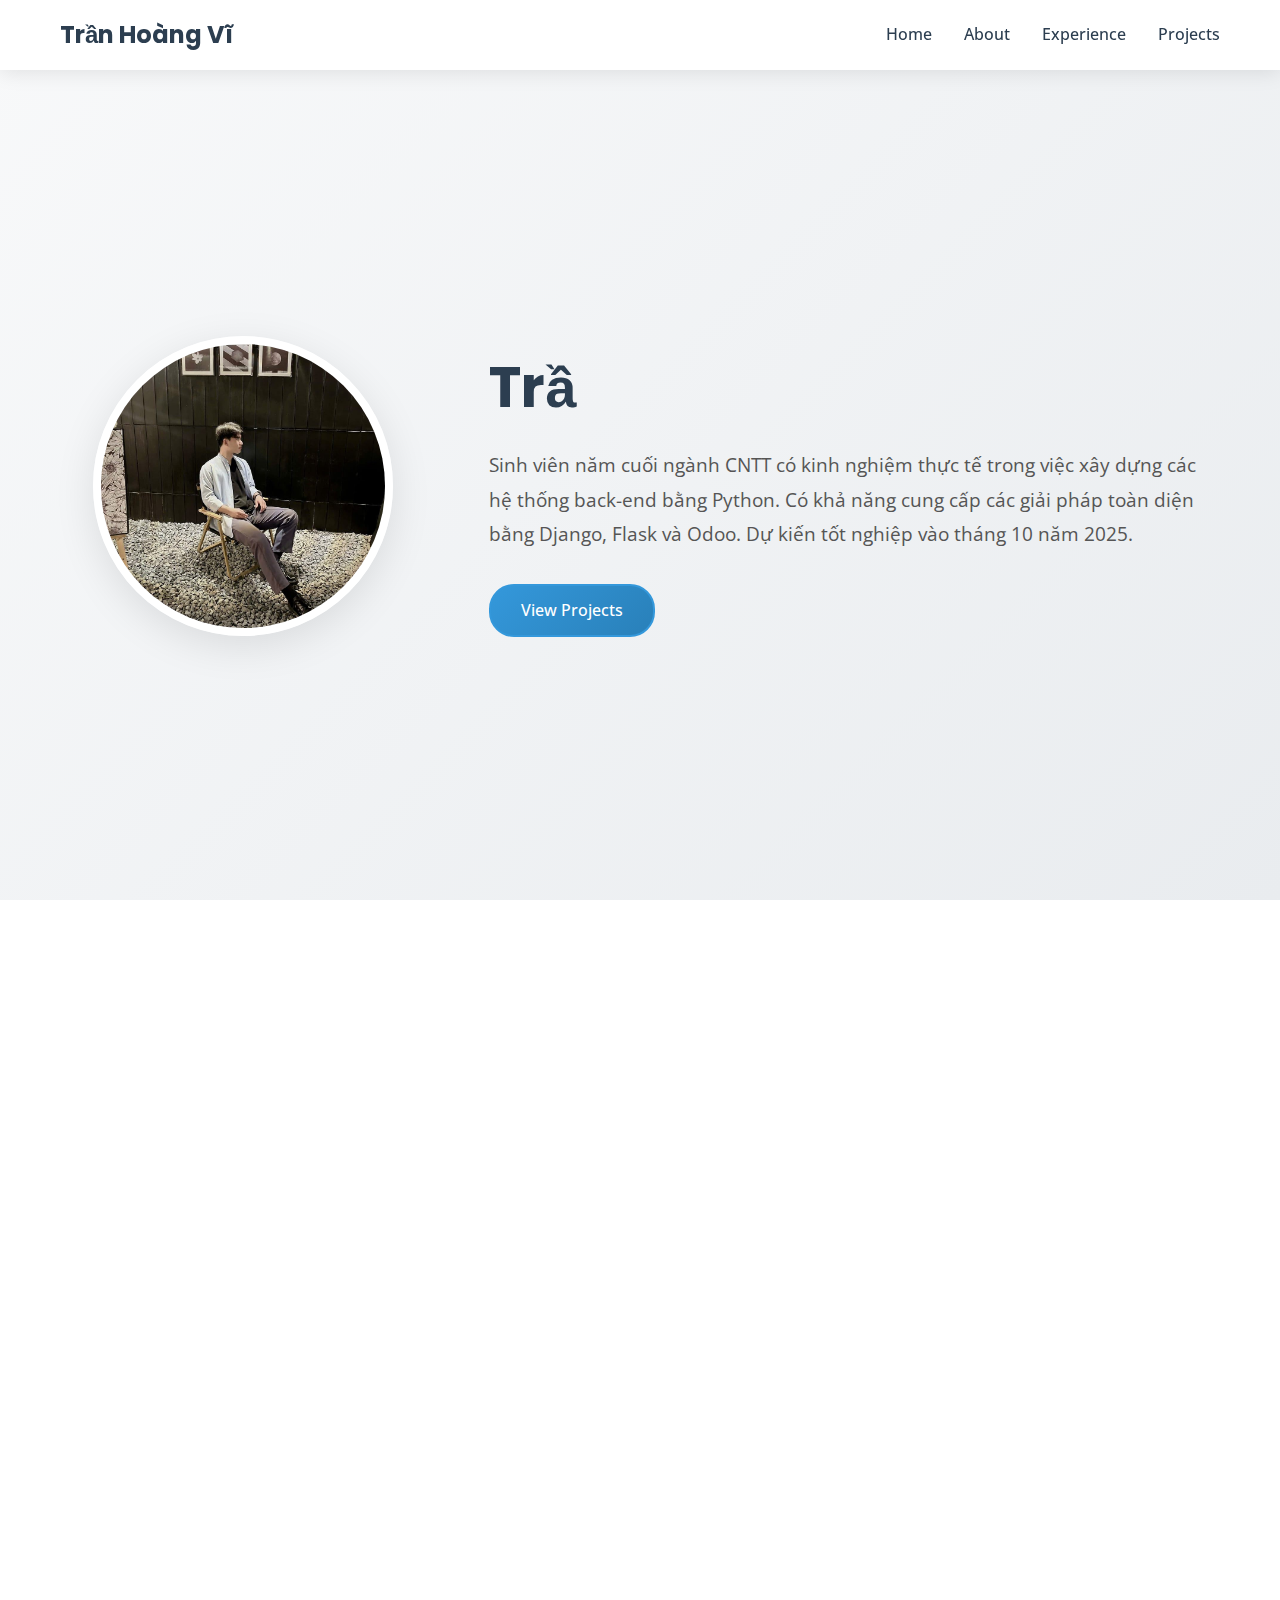
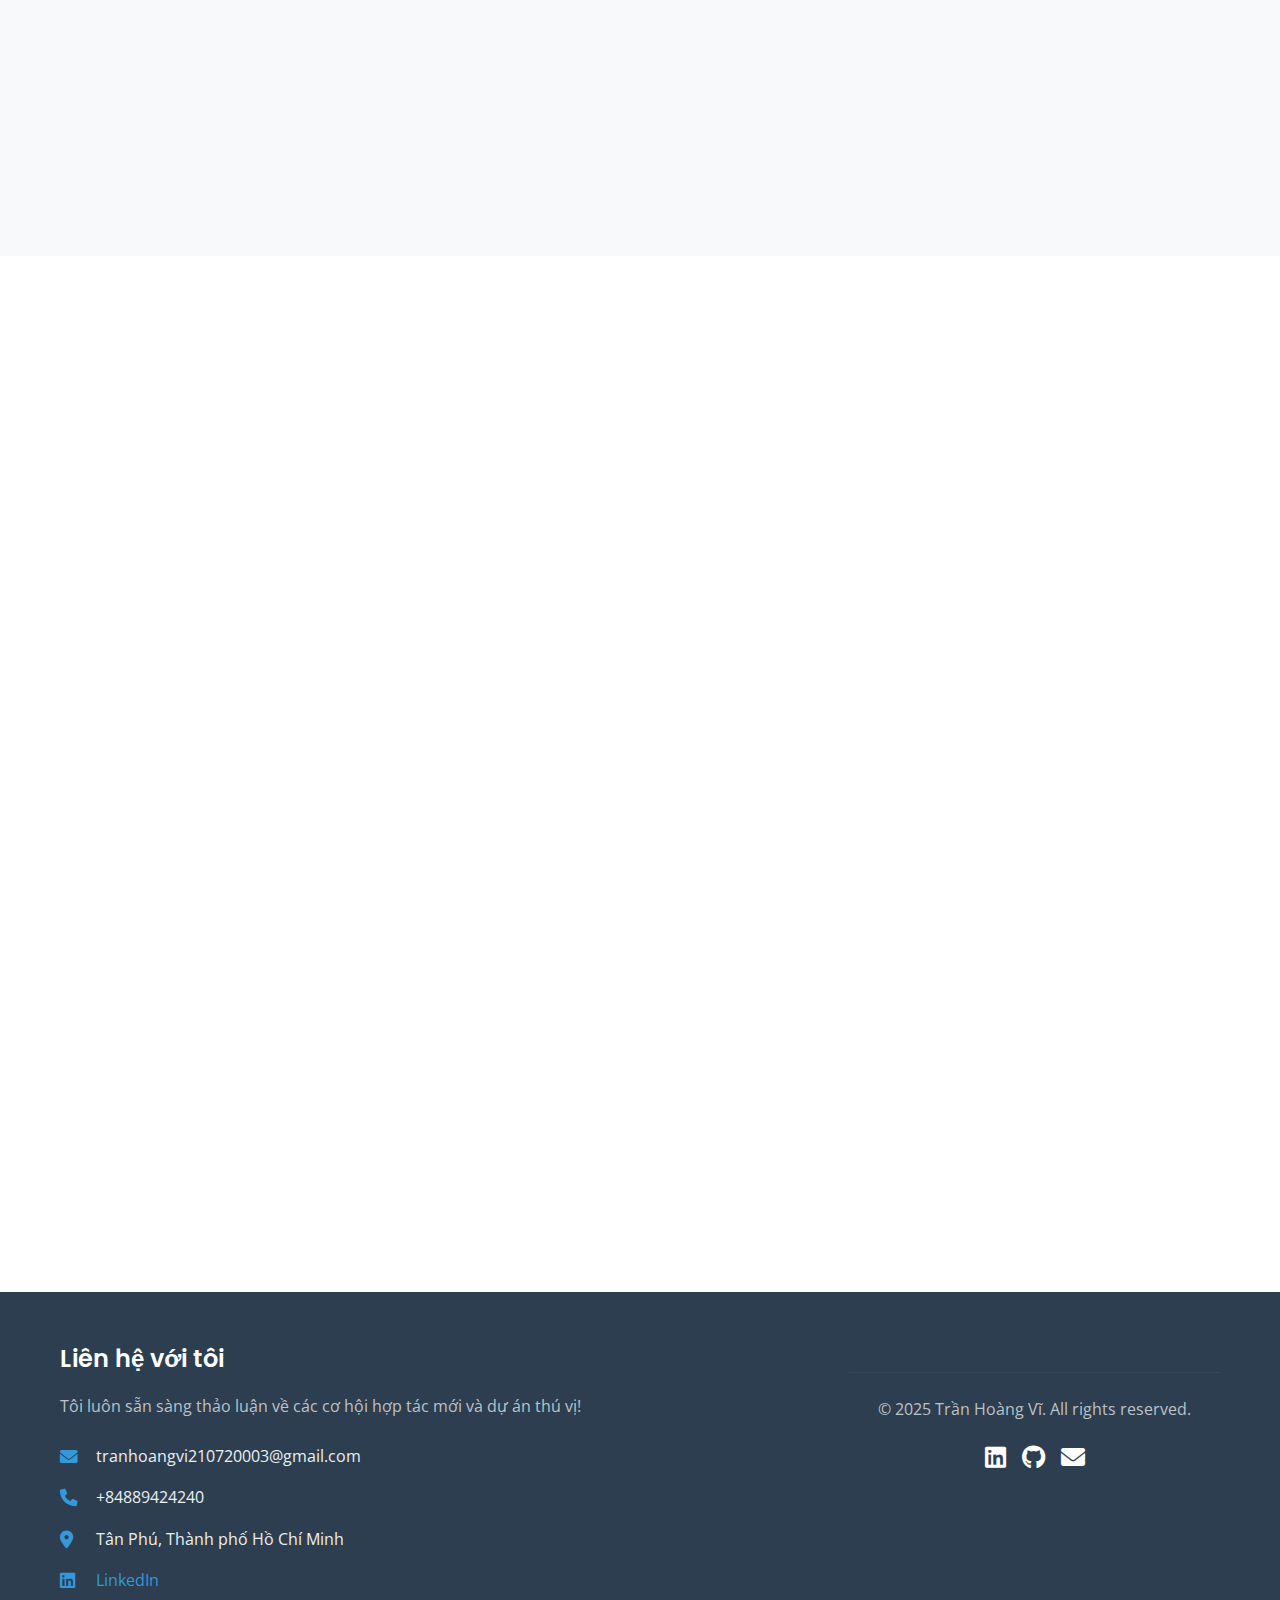
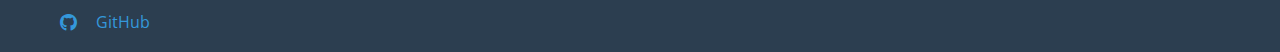
<file: index.html>
<!DOCTYPE html>
<html lang="vi">

<head>
    <meta charset="UTF-8">
    <meta name="viewport" content="width=device-width, initial-scale=1.0">
    <title>Trần Hoàng Vĩ - Python Developer Portfolio</title>
    <link rel="stylesheet" href="css/style.css">
    <link
        href="https://fonts.googleapis.com/css2?family=Poppins:wght@300;400;500;600;700&family=Open+Sans:wght@300;400;500;600&display=swap"
        rel="stylesheet">
    <link rel="stylesheet" href="https://cdnjs.cloudflare.com/ajax/libs/font-awesome/6.0.0/css/all.min.css">
</head>

<body>
    <!-- Header & Navigation -->
    <header class="header">
        <nav class="navbar">
            <div class="nav-container">
                <div class="nav-logo">
                    <h3>Trần Hoàng Vĩ</h3>
                </div>
                <ul class="nav-menu">
                    <li class="nav-item">
                        <a href="#home" class="nav-link">Home</a>
                    </li>
                    <li class="nav-item">
                        <a href="#about" class="nav-link">About</a>
                    </li>
                    <li class="nav-item">
                        <a href="#experience" class="nav-link">Experience</a>
                    </li>
                    <li class="nav-item">
                        <a href="#projects" class="nav-link">Projects</a>
                    </li>
                </ul>
                <div class="nav-toggle" id="mobile-menu">
                    <span class="bar"></span>
                    <span class="bar"></span>
                    <span class="bar"></span>
                </div>
            </div>
        </nav>
    </header>

    <!-- Hero Section -->
    <section id="home" class="hero">
        <div class="hero-container">
            <div class="hero-content">
                <div class="hero-image">
                    <img src="images/profile.jpg" alt="Trần Hoàng Vĩ" class="profile-img">
                </div>
                <div class="hero-text">
                    <h1 class="hero-title">Trần Hoàng Vĩ</h1>
                    <h2 class="hero-subtitle">Fresher Python Developer</h2>
                    <p class="hero-description">
                        Sinh viên năm cuối ngành CNTT có kinh nghiệm thực tế trong việc xây dựng các hệ thống back-end
                        bằng Python.
                        Có khả năng cung cấp các giải pháp toàn diện bằng Django, Flask và Odoo.
                        Dự kiến tốt nghiệp vào tháng 10 năm 2025.
                    </p>
                    <a href="#projects" class="btn btn-primary">View Projects</a>
                </div>
            </div>
        </div>
    </section>

    <!-- About Me Section -->
    <section id="about" class="about">
        <div class="container">
            <h2 class="section-title">About Me</h2>
            <div class="about-content">
                <div class="about-text">
                    <p>
                        Tôi là sinh viên năm cuối ngành Công nghệ Thông tin tại Đại học Công nghiệp Thực phẩm TP.HCM,
                        chuyên ngành Kỹ thuật Phần mềm (GPA: 3.12). Có kinh nghiệm thực tế trong việc phát triển
                        các hệ thống back-end sử dụng Python, Django, Flask và Odoo.
                    </p>

                    <div class="education">
                        <h3>Học vấn</h3>
                        <div class="education-item">
                            <h4>Đại học Công nghiệp Thực phẩm TP.HCM (HUIT)</h4>
                            <p>Chuyên ngành Kỹ thuật Phần mềm • GPA: 3.12 • 2021-2025</p>
                        </div>
                    </div>

                    <div class="skills">
                        <h3>Kỹ năng chính</h3>
                        <ul class="skills-list">
                            <li>Phát triển ứng dụng web với Django</li>
                            <li>Thu thập và xử lý dữ liệu bằng Scrapy</li>
                            <li>Xây dựng module và triển khai hệ thống Odoo</li>
                            <li>Phân tích dữ liệu và phân loại bệnh bằng machine learning</li>
                            <li>Làm việc với cơ sở dữ liệu: PostgreSQL, SQLite, SQL Server, MongoDB</li>
                            <li>Triển khai dự án bằng Docker Compose</li>
                            <li>Quản lý mã nguồn bằng GitHub và GitLab</li>
                        </ul>
                    </div>
                </div>

                <div class="tech-stack">
                    <h3>Tech Stack</h3>
                    <div class="tech-icons">
                        <div class="tech-item">
                            <i class="fab fa-python"></i>
                            <span>Python</span>
                        </div>
                        <div class="tech-item">
                            <i class="fab fa-js-square"></i>
                            <span>JavaScript</span>
                        </div>
                        <div class="tech-item">
                            <i class="fab fa-html5"></i>
                            <span>HTML/CSS</span>
                        </div>
                        <div class="tech-item">
                            <img src="images/django-logo-positive.png" alt="Django" class="tech-icon">
                            <span>Django</span>
                        </div>
                        <div class="tech-item">
                            <i class="fas fa-flask"></i>
                            <span>Flask</span>
                        </div>
                        <div class="tech-item">
                            <i class="fas fa-cogs"></i>
                            <span>Scrapy</span>
                        </div>
                        <div class="tech-item">
                            <i class="fas fa-database"></i>
                            <span>PostgreSQL</span>
                        </div>
                        <div class="tech-item">
                            <i class="fab fa-docker"></i>
                            <span>Docker</span>
                        </div>
                    </div>
                </div>
            </div>
        </div>
    </section>

    <!-- Experience Section -->
    <section id="experience" class="experience">
        <div class="container">
            <h2 class="section-title">Experience</h2>
            <div class="timeline">
                <div class="timeline-item">
                    <div class="timeline-marker"></div>
                    <div class="timeline-content">
                        <h3>Thực tập sinh Phát triển Phần mềm</h3>
                        <h4>BEEMART SOLUTIONS</h4>
                        <span class="timeline-date">18/04/2025 - 25/07/2025</span>
                        <p>
                            Phát triển công cụ crawl dữ liệu (>10,000 bản ghi), triển khai trên VPS Ubuntu Compose.
                            Xây dựng, quản lý và triển khai các module Odoo; quản lý mã nguồn với GitLab, GitHub.
                            Tạo môi và tối ưu module Odoo với GitHub Copilot, triển khai Odoo App Store.
                        </p>
                        <div class="technologies">
                            <span class="tech-tag">Python</span>
                            <span class="tech-tag">Django</span>
                            <span class="tech-tag">Scrapy</span>
                            <span class="tech-tag">SQLite</span>
                            <span class="tech-tag">Odoo</span>
                            <span class="tech-tag">PostgreSQL</span>
                            <span class="tech-tag">Docker Compose</span>
                            <span class="tech-tag">GitLab</span>
                            <span class="tech-tag">GitHub</span>
                            <span class="tech-tag">Linux VPS</span>
                        </div>
                    </div>
                </div>

                <div class="timeline-item">
                    <div class="timeline-marker"></div>
                    <div class="timeline-content">
                        <h3>Thực tập sinh Lập trình</h3>
                        <h4>CÔNG TY CỔ PHẦN TẬP ĐOÀN BẤT ĐỘNG SẢN THẮNG LỢI</h4>
                        <span class="timeline-date">15/08/2024 - 25/10/2024</span>
                        <p>
                            Thiết kế và xây dựng hệ thống kiểm tra và sửa lỗi Tiếng Việt (Vietnamese Spell-Checking
                            System).
                            Tạo và quản lý từ điển tiếng Việt để tra cứu hiệu quả. Phát triển thuật toán sửa lỗi chính
                            tả
                            phù hợp với ngôn ngữ tiếng Việt.
                        </p>
                        <div class="technologies">
                            <span class="tech-tag">Python</span>
                            <span class="tech-tag">Flask</span>
                            <span class="tech-tag">REST API</span>
                            <span class="tech-tag">Levenshtein Distance</span>
                            <span class="tech-tag">N-grams</span>
                        </div>
                    </div>
                </div>
            </div>
        </div>
    </section>

    <!-- Projects Section -->
    <section id="projects" class="projects">
        <div class="container">
            <h2 class="section-title">Projects</h2>
            <div class="projects-grid">
                <div class="project-card">
                    <div class="project-image">
                        <img src="images/diabetes-project.png" alt="Diabetes Classification Project">
                    </div>
                    <div class="project-content">
                        <h3>Phân loại bệnh tiểu đường qua trên phương pháp học máy</h3>
                        <p>
                            Xây dựng hệ thống dự đoán nguy cơ mắc bệnh tiểu đường dựa trên dữ liệu y tế
                            (Pima Indians Diabetes). Tiền xử lý dữ liệu, tạo đặc trưng mới, xử lý mất cân bằng
                            bằng SMOTE và RandomUnderSampler.
                        </p>
                        <div class="project-tech">
                            <span>Python</span>
                            <span>Scikit-learn</span>
                            <span>Pandas</span>
                            <span>Flask</span>
                        </div>
                        <a href="project-diabetes.html" class="btn btn-outline">View Details</a>
                    </div>
                </div>

                <div class="project-card">
                    <div class="project-image">
                        <img src="images/social-network-project.png" alt="Social Network Analytics">
                    </div>
                    <div class="project-content">
                        <h3>Phân tích và dự đoán môi quan tâm người dùng trên Twitter</h3>
                        <p>
                            Xây dựng hệ thống phân tích và dự đoán chủ đề quan tâm của người dùng dựa
                            trên dữ liệu từ Twitter. Tiền xử lý dữ liệu, giảm chiều bằng SVD, phân cụm
                            người dùng bằng K-Means và xác định chủ đề nổi bật với LDA.
                        </p>
                        <div class="project-tech">
                            <span>Python</span>
                            <span>Twitter API</span>
                            <span>K-Means</span>
                            <span>SVD</span>
                            <span>LDA</span>
                        </div>
                        <a href="project-twitter.html" class="btn btn-outline">View Details</a>
                    </div>
                </div>

                <div class="project-card">
                    <div class="project-image">
                        <img src="images/art-center-project.png" alt="Art Center Management">
                    </div>
                    <div class="project-content">
                        <h3>Trang web quản lý trung tâm mỹ thuật sáng tạo</h3>
                        <p>
                            Xây dựng website quản lý hoạt động của trung tâm mỹ thuật với đầy đủ tính năng
                            quản lý học viên, giảng viên, khóa học, thanh toán. Thiết kế back-end, phát triển
                            RESTful API và triển khai cơ sở dữ liệu PostgreSQL.
                        </p>
                        <div class="project-tech">
                            <span>Python</span>
                            <span>Django</span>
                            <span>PostgreSQL</span>
                            <span>REST API</span>
                            <span>PgAdmin 4</span>
                        </div>
                        <a href="project-art-center.html" class="btn btn-outline">View Details</a>
                    </div>
                </div>
            </div>
        </div>
    </section>

    <!-- Footer -->
    <footer class="footer">
        <div class="container">
            <div class="footer-content">
                <div class="footer-info">
                    <h3>Liên hệ với tôi</h3>
                    <p>Tôi luôn sẵn sàng thảo luận về các cơ hội hợp tác mới và dự án thú vị!</p>
                    <div class="contact-details">
                        <div class="contact-item">
                            <i class="fas fa-envelope"></i>
                            <span>tranhoangvi210720003@gmail.com</span>
                        </div>
                        <div class="contact-item">
                            <i class="fas fa-phone"></i>
                            <span>+84889424240</span>
                        </div>
                        <div class="contact-item">
                            <i class="fas fa-map-marker-alt"></i>
                            <span>Tân Phú, Thành phố Hồ Chí Minh</span>
                        </div>
                        <div class="contact-item">
                            <i class="fab fa-linkedin"></i>
                            <a href="https://www.linkedin.com/in/hoang-vi-860254323" target="_blank">LinkedIn</a>
                        </div>
                        <div class="contact-item">
                            <i class="fab fa-github"></i>
                            <a href="https://github.com/hoangvi03" target="_blank">GitHub</a>
                        </div>
                    </div>
                </div>
                <div class="footer-bottom">
                    <p>&copy; 2025 Trần Hoàng Vĩ. All rights reserved.</p>
                    <div class="social-links">
                        <a href="https://www.linkedin.com/in/hoang-vi-860254323" target="_blank">
                            <i class="fab fa-linkedin"></i>
                        </a>
                        <a href="https://github.com/hoangvi03" target="_blank">
                            <i class="fab fa-github"></i>
                        </a>
                        <a href="mailto:tranhoangvi210720003@gmail.com">
                            <i class="fas fa-envelope"></i>
                        </a>
                    </div>
                </div>
            </div>
        </div>
    </footer>

    <script src="js/main.js"></script>
</body>

</html>
</file>
<file: css/style.css>
/* Reset và base styles */
* {
    margin: 0;
    padding: 0;
    box-sizing: border-box;
}

html {
    scroll-behavior: smooth;
}

body {
    font-family: 'Open Sans', sans-serif;
    line-height: 1.6;
    color: #333;
    background-color: #fff;
}

.container {
    max-width: 1200px;
    margin: 0 auto;
    padding: 0 20px;
}

/* Typography */
h1,
h2,
h3,
h4,
h5,
h6 {
    font-family: 'Poppins', sans-serif;
    font-weight: 600;
}

.section-title {
    font-size: 2.5rem;
    text-align: center;
    margin-bottom: 3rem;
    color: #2c3e50;
    position: relative;
}

.section-title::after {
    content: '';
    position: absolute;
    bottom: -10px;
    left: 50%;
    transform: translateX(-50%);
    width: 60px;
    height: 3px;
    background: linear-gradient(90deg, #3498db, #2980b9);
    border-radius: 2px;
}

/* Buttons */
.btn {
    display: inline-block;
    padding: 12px 30px;
    text-decoration: none;
    border-radius: 25px;
    font-weight: 500;
    transition: all 0.3s ease;
    border: 2px solid transparent;
    cursor: pointer;
    font-size: 1rem;
}

.btn-primary {
    background: linear-gradient(135deg, #3498db, #2980b9);
    color: white;
    border: 2px solid #3498db;
}

.btn-primary:hover {
    background: linear-gradient(135deg, #2980b9, #1f618d);
    transform: translateY(-2px);
    box-shadow: 0 8px 25px rgba(52, 152, 219, 0.3);
}

.btn-outline {
    color: #3498db;
    border: 2px solid #3498db;
    background: transparent;
}

.btn-outline:hover {
    background: #3498db;
    color: white;
    transform: translateY(-2px);
}

/* Header & Navigation */
.header {
    position: fixed;
    top: 0;
    width: 100%;
    background: rgba(255, 255, 255, 0.95);
    backdrop-filter: blur(10px);
    z-index: 1000;
    transition: all 0.3s ease;
    box-shadow: 0 2px 20px rgba(0, 0, 0, 0.1);
}

.navbar {
    padding: 1rem 0;
}

.nav-container {
    max-width: 1200px;
    margin: 0 auto;
    padding: 0 20px;
    display: flex;
    justify-content: space-between;
    align-items: center;
}

.nav-logo h3 {
    color: #2c3e50;
    font-size: 1.5rem;
    font-weight: 700;
}

.nav-menu {
    display: flex;
    list-style: none;
    gap: 2rem;
}

.nav-link {
    text-decoration: none;
    color: #2c3e50;
    font-weight: 500;
    transition: color 0.3s ease;
    position: relative;
}

.nav-link:hover,
.nav-link.active {
    color: #3498db;
}

.nav-link::after {
    content: '';
    position: absolute;
    bottom: -5px;
    left: 0;
    width: 0;
    height: 2px;
    background: #3498db;
    transition: width 0.3s ease;
}

.nav-link:hover::after {
    width: 100%;
}

.nav-toggle {
    display: none;
    flex-direction: column;
    cursor: pointer;
}

.bar {
    width: 25px;
    height: 3px;
    background: #2c3e50;
    margin: 3px 0;
    transition: 0.3s;
}

/* Hero Section */
.hero {
    min-height: 100vh;
    display: flex;
    align-items: center;
    background: linear-gradient(135deg, #f8f9fa 0%, #e9ecef 100%);
    padding-top: 80px;
}

.hero-container {
    max-width: 1200px;
    margin: 0 auto;
    padding: 0 20px;
}

.hero-content {
    display: grid;
    grid-template-columns: 1fr 2fr;
    gap: 4rem;
    align-items: center;
}

.hero-image {
    text-align: center;
}

.profile-img {
    width: 300px;
    height: 300px;
    border-radius: 50%;
    object-fit: cover;
    border: 8px solid white;
    box-shadow: 0 10px 40px rgba(0, 0, 0, 0.1);
    transition: transform 0.3s ease;
}

.profile-img:hover {
    transform: scale(1.05);
}

.hero-title {
    font-size: 3.5rem;
    color: #2c3e50;
    margin-bottom: 0.5rem;
    font-weight: 700;
}

.hero-subtitle {
    font-size: 1.8rem;
    color: #3498db;
    margin-bottom: 1rem;
    font-weight: 500;
}

.hero-description {
    font-size: 1.2rem;
    color: #555;
    margin-bottom: 2rem;
    line-height: 1.8;
}

/* About Section */
.about {
    padding: 100px 0;
    background: white;
}

.about-content {
    display: grid;
    grid-template-columns: 2fr 1fr;
    gap: 4rem;
    align-items: start;
}

.about-text {
    font-size: 1.1rem;
    line-height: 1.8;
    color: #555;
}

.education {
    margin: 2rem 0;
}

.education h3,
.skills h3 {
    color: #2c3e50;
    margin-bottom: 1rem;
    font-size: 1.5rem;
}

.education-item h4 {
    color: #3498db;
    margin-bottom: 0.5rem;
}

.skills-list {
    list-style: none;
}

.skills-list li {
    padding: 0.5rem 0;
    border-left: 3px solid #3498db;
    padding-left: 1rem;
    margin-bottom: 0.5rem;
    background: #f8f9fa;
    border-radius: 0 5px 5px 0;
}

.tech-stack h3 {
    color: #2c3e50;
    margin-bottom: 2rem;
    text-align: center;
    font-size: 1.5rem;
}

.tech-icons {
    display: grid;
    grid-template-columns: repeat(2, 1fr);
    gap: 1.5rem;
}

.tech-item {
    display: flex;
    flex-direction: column;
    align-items: center;
    padding: 1.5rem;
    background: white;
    border-radius: 10px;
    box-shadow: 0 5px 20px rgba(0, 0, 0, 0.1);
    transition: transform 0.3s ease, box-shadow 0.3s ease;
}

.tech-item:hover {
    transform: translateY(-5px);
    box-shadow: 0 10px 30px rgba(0, 0, 0, 0.15);
}

.tech-item i {
    font-size: 2.5rem;
    color: #3498db;
    margin-bottom: 0.5rem;
}

.tech-item span {
    font-weight: 500;
    color: #2c3e50;
}

/* Experience Section */
.experience {
    padding: 100px 0;
    background: #f8f9fa;
}

.timeline {
    max-width: 800px;
    margin: 0 auto;
    position: relative;
}

.timeline::before {
    content: '';
    position: absolute;
    left: 50%;
    transform: translateX(-50%);
    top: 0;
    bottom: 0;
    width: 3px;
    background: linear-gradient(180deg, #3498db, #2980b9);
}

.timeline-item {
    margin-bottom: 3rem;
    position: relative;
    width: 50%;
}

.timeline-item:nth-child(odd) {
    left: 0;
    padding-right: 2rem;
}

.timeline-item:nth-child(even) {
    left: 50%;
    padding-left: 2rem;
}

.timeline-marker {
    position: absolute;
    width: 20px;
    height: 20px;
    background: #3498db;
    border-radius: 50%;
    border: 4px solid white;
    box-shadow: 0 2px 10px rgba(0, 0, 0, 0.2);
}

.timeline-item:nth-child(odd) .timeline-marker {
    right: -10px;
}

.timeline-item:nth-child(even) .timeline-marker {
    left: -10px;
}

.timeline-content {
    background: white;
    padding: 2rem;
    border-radius: 10px;
    box-shadow: 0 5px 20px rgba(0, 0, 0, 0.1);
    position: relative;
}

.timeline-content h3 {
    color: #2c3e50;
    margin-bottom: 0.5rem;
}

.timeline-content h4 {
    color: #3498db;
    margin-bottom: 0.5rem;
}

.timeline-date {
    color: #7f8c8d;
    font-weight: 500;
    display: block;
    margin-bottom: 1rem;
}

.technologies {
    margin-top: 1rem;
}

.tech-tag {
    display: inline-block;
    background: #e8f4fd;
    color: #2980b9;
    padding: 0.25rem 0.75rem;
    border-radius: 15px;
    font-size: 0.9rem;
    margin: 0.25rem 0.25rem 0.25rem 0;
    font-weight: 500;
}

/* Projects Section */
.projects {
    padding: 100px 0;
    background: white;
}

.projects-grid {
    display: grid;
    grid-template-columns: repeat(auto-fit, minmax(350px, 1fr));
    gap: 2rem;
}

.project-card {
    background: white;
    border-radius: 15px;
    overflow: hidden;
    box-shadow: 0 10px 30px rgba(0, 0, 0, 0.1);
    transition: transform 0.3s ease, box-shadow 0.3s ease;
}

.project-card:hover {
    transform: translateY(-10px);
    box-shadow: 0 20px 40px rgba(0, 0, 0, 0.15);
}

.project-image {
    height: 200px;
    overflow: hidden;
}

.project-image img {
    width: 100%;
    height: 100%;
    object-fit: cover;
    transition: transform 0.3s ease;
}

.project-card:hover .project-image img {
    transform: scale(1.1);
}

.project-content {
    padding: 2rem;
}

.project-content h3 {
    color: #2c3e50;
    margin-bottom: 1rem;
    font-size: 1.5rem;
    height: 110px;
}

.project-content p {
    color: #555;
    margin-bottom: 1.5rem;
    line-height: 1.6;
}

.project-tech {
    margin-bottom: 1.5rem;
}

.project-tech span {
    display: inline-block;
    background: #e8f4fd;
    color: #2980b9;
    padding: 0.25rem 0.75rem;
    border-radius: 15px;
    font-size: 0.9rem;
    margin: 0.25rem 0.25rem 0.25rem 0;
    font-weight: 500;
}



/* Footer */
.footer {
    background: #2c3e50;
    color: white;
    padding: 3rem 0 1rem;
}

.footer-content {
    display: grid;
    grid-template-columns: 2fr 1fr;
    gap: 3rem;
    align-items: start;
}

.footer-info h3 {
    color: white;
    margin-bottom: 1rem;
    font-size: 1.5rem;
}

.footer-info p {
    color: #bdc3c7;
    margin-bottom: 1.5rem;
    line-height: 1.6;
}

.contact-details {
    display: flex;
    flex-direction: column;
    gap: 1rem;
}

.contact-item {
    display: flex;
    align-items: center;
    gap: 1rem;
    color: #ecf0f1;
}

.contact-item i {
    color: #3498db;
    width: 20px;
    font-size: 1.1rem;
}

.contact-item a {
    color: #3498db;
    text-decoration: none;
    transition: color 0.3s ease;
}

.contact-item a:hover {
    color: #5dade2;
}

.footer-bottom {
    text-align: center;
    border-top: 1px solid #34495e;
    padding-top: 1.5rem;
    margin-top: 2rem;
}

.footer-bottom p {
    margin-bottom: 1rem;
    color: #bdc3c7;
}

.social-links {
    display: flex;
    gap: 1rem;
    justify-content: center;
}

.social-links a {
    color: white;
    font-size: 1.5rem;
    transition: color 0.3s ease, transform 0.3s ease;
}

.social-links a:hover {
    color: #3498db;
    transform: translateY(-3px);
}

/* Responsive Design */
@media screen and (max-width: 768px) {
    .nav-menu {
        position: fixed;
        left: -100%;
        top: 70px;
        flex-direction: column;
        background-color: white;
        width: 100%;
        text-align: center;
        transition: 0.3s;
        box-shadow: 0 10px 27px rgba(0, 0, 0, 0.05);
        padding: 2rem 0;
    }

    .nav-menu.active {
        left: 0;
    }

    .nav-menu li {
        margin: 1rem 0;
    }

    .nav-toggle {
        display: flex;
    }

    .nav-toggle.active .bar:nth-child(2) {
        opacity: 0;
    }

    .nav-toggle.active .bar:nth-child(1) {
        transform: translateY(8px) rotate(45deg);
    }

    .nav-toggle.active .bar:nth-child(3) {
        transform: translateY(-8px) rotate(-45deg);
    }

    .hero-content {
        grid-template-columns: 1fr;
        text-align: center;
        gap: 2rem;
    }

    .hero-title {
        font-size: 2.5rem;
    }

    .hero-subtitle {
        font-size: 1.5rem;
    }

    .about-content {
        grid-template-columns: 1fr;
        gap: 2rem;
    }

    .tech-icons {
        grid-template-columns: repeat(2, 1fr);
        gap: 1rem;
    }

    .timeline::before {
        left: 20px;
    }

    .timeline-item {
        width: 100%;
        left: 0 !important;
        padding-left: 3rem !important;
        padding-right: 0 !important;
    }

    .timeline-marker {
        left: 10px !important;
        right: auto !important;
    }

    .footer-content {
        grid-template-columns: 1fr;
        gap: 2rem;
        text-align: center;
    }

    .contact-details {
        align-items: center;
    }

    .section-title {
        font-size: 2rem;
    }

    .projects-grid {
        grid-template-columns: 1fr;
    }
}

@media screen and (max-width: 480px) {
    .container {
        padding: 0 15px;
    }

    .hero-title {
        font-size: 2rem;
    }

    .hero-subtitle {
        font-size: 1.2rem;
    }

    .profile-img {
        width: 250px;
        height: 250px;
    }

    .tech-icons {
        grid-template-columns: 1fr;
    }

    .section-title {
        font-size: 1.8rem;
    }
}

/* Animation */
@keyframes fadeInUp {
    from {
        opacity: 0;
        transform: translateY(50px);
    }

    to {
        opacity: 1;
        transform: translateY(0);
    }
}

.fade-in {
    animation: fadeInUp 0.6s ease-out;
}

/* Scroll animations */
.reveal {
    opacity: 0;
    transform: translateY(50px);
    transition: all 0.6s ease;
}

.reveal.active {
    opacity: 1;
    transform: translateY(0);
}

/* Loading animation */
.loading {
    display: inline-block;
    width: 20px;
    height: 20px;
    border: 3px solid #f3f3f3;
    border-top: 3px solid #3498db;
    border-radius: 50%;
    animation: spin 2s linear infinite;
}

@keyframes spin {
    0% {
        transform: rotate(0deg);
    }

    100% {
        transform: rotate(360deg);
    }
}
</file>
